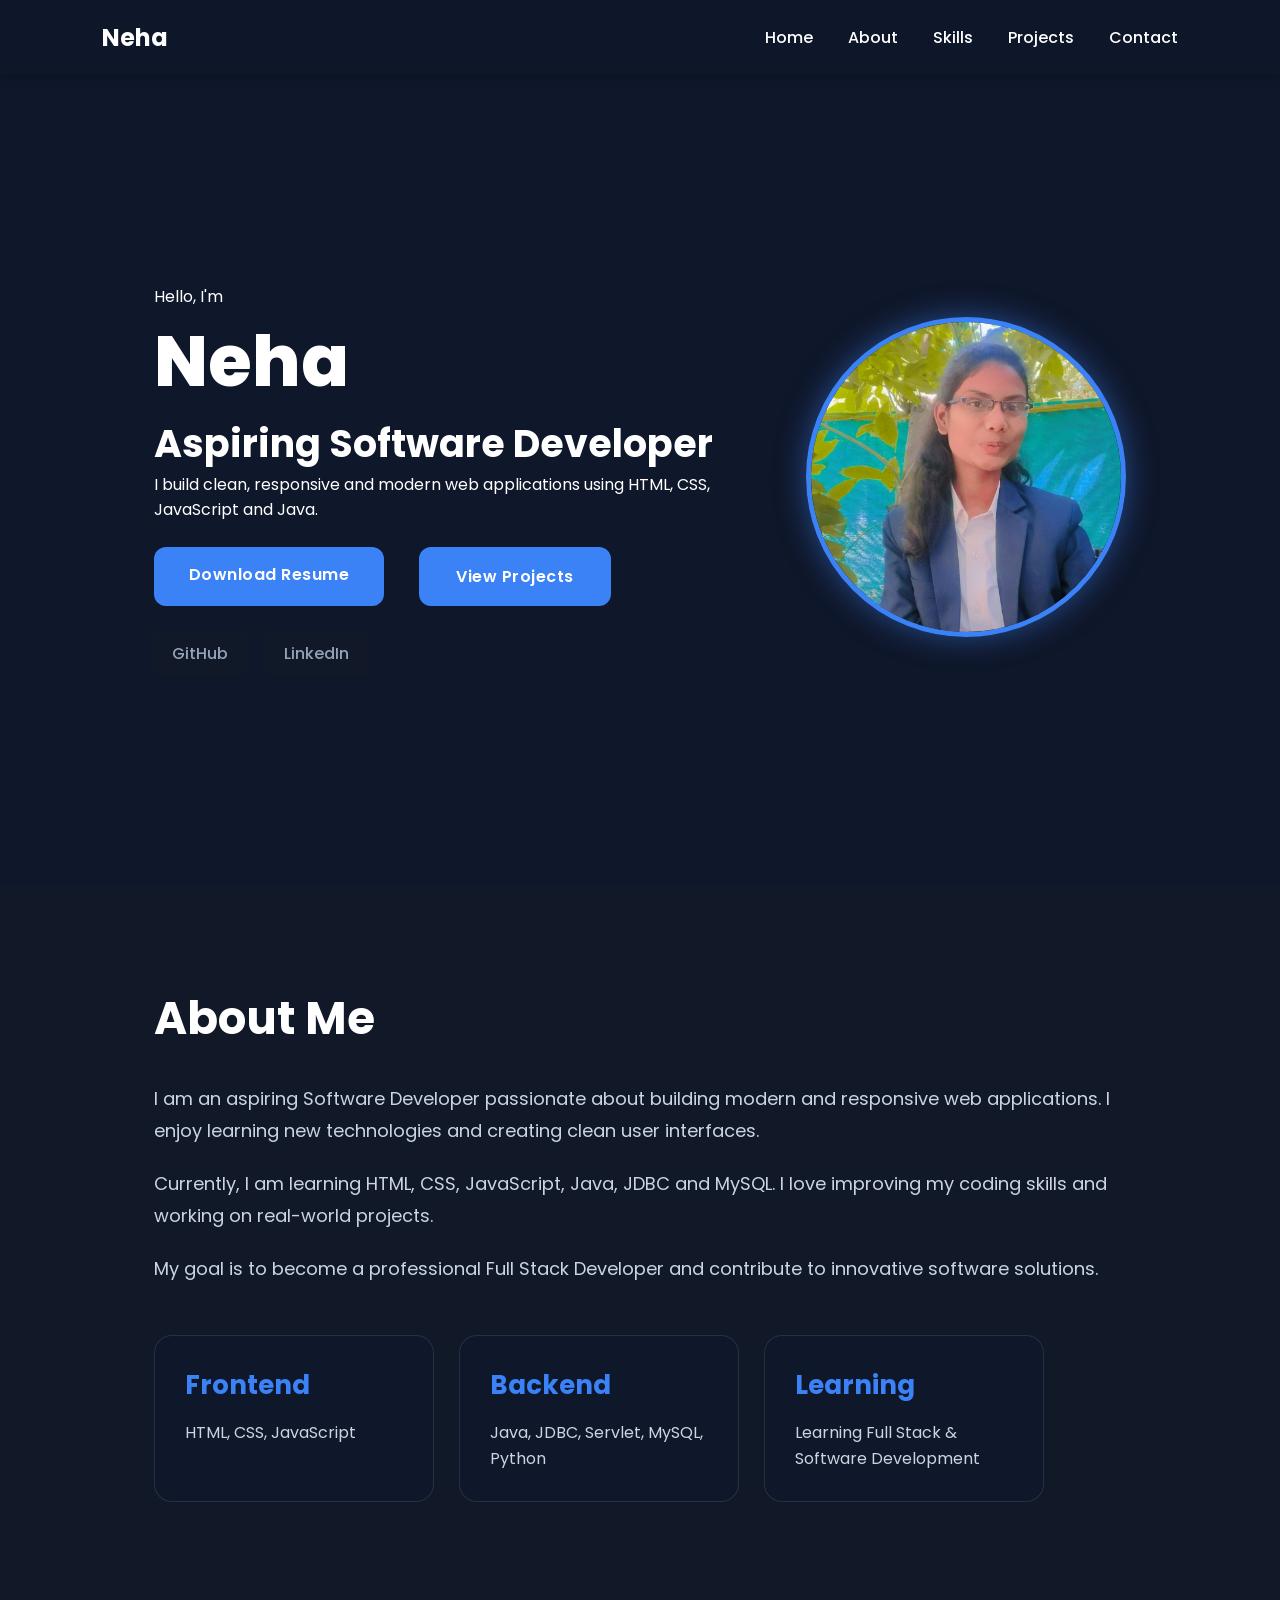
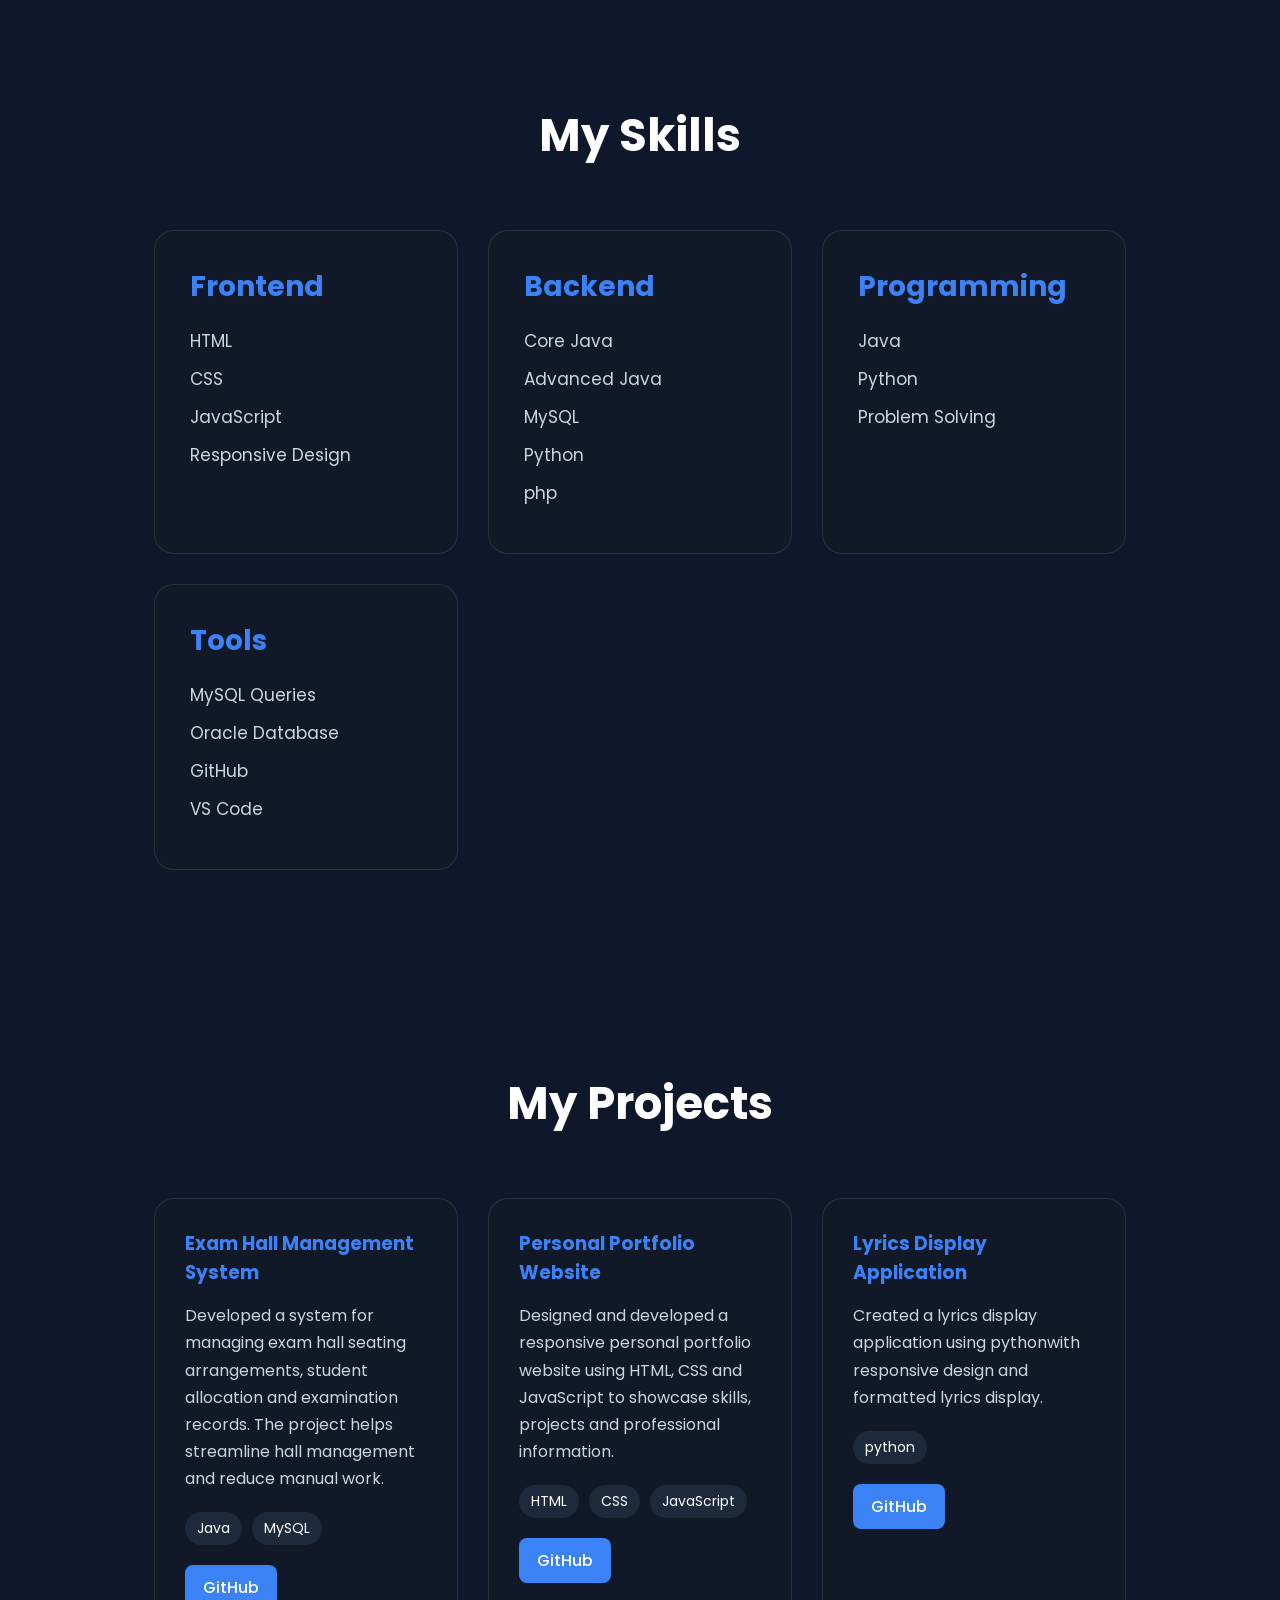
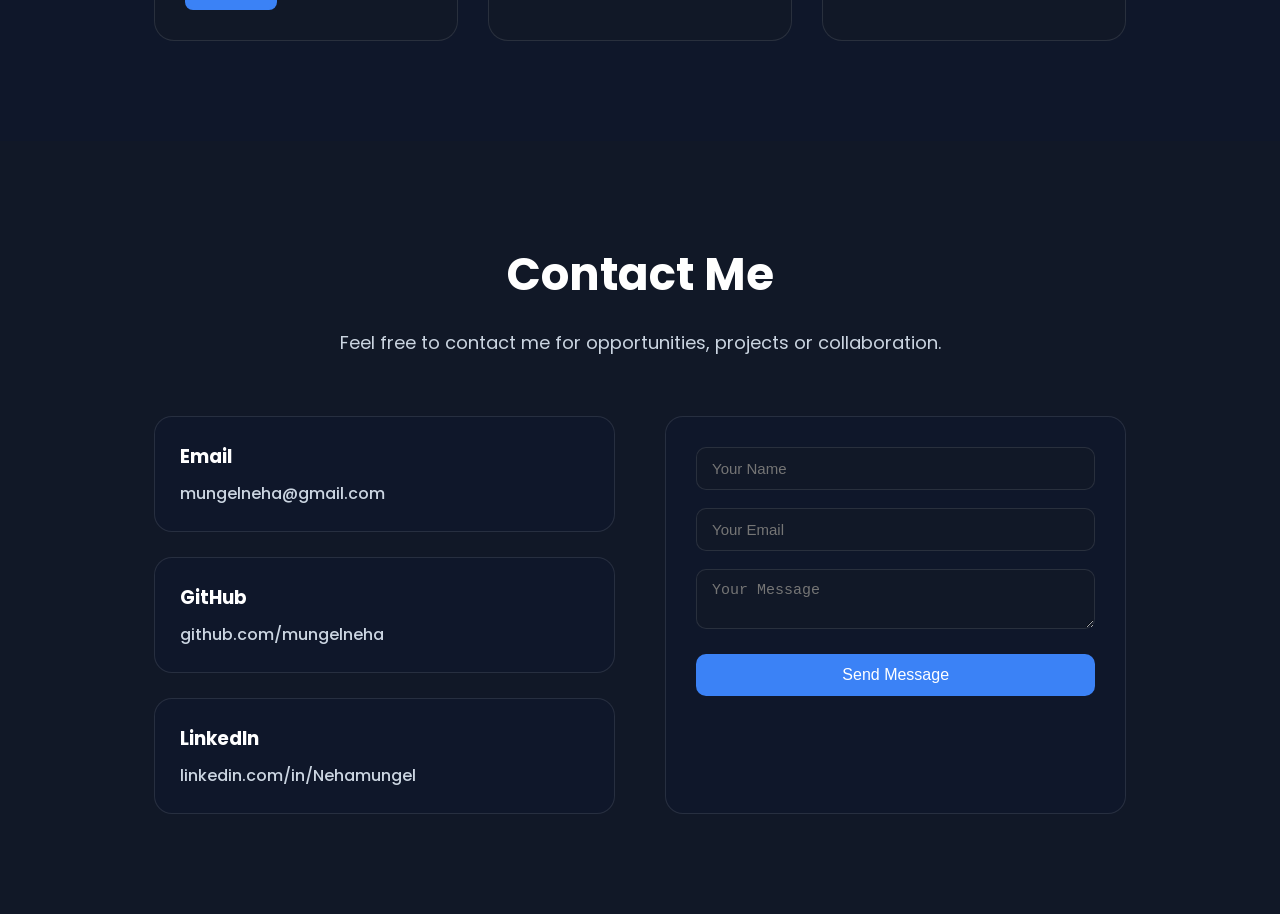
<file: index.html>
<!DOCTYPE html>
<html lang="en">
<head>
    <meta charset="UTF-8">
    <meta name="viewport" content="width=device-width, initial-scale=1.0">
    <title>Neha portfolio</title>
    <link rel="stylesheet" href="style.css">
    <link href="https://fonts.googleapis.com/css2?family=Poppins:wght@300;400;500;600;700;800&display=swap" rel="stylesheet">
    <script src="script.js"></script>
</head>
<body>
    <nav>
        <h1><span>Neha</span></h1>

        <ul>
            <li><a href="#home">Home</a></li>
            <li><a href="#about">About</a></li>
            <li><a href="#skills">Skills</a></li>
            <li><a href="#projects">Projects</a></li>
            <li><a href="#contact">Contact</a></li>
        </ul>
    </nav>
   <section class="hero"id="home">

    <div class="hero-text">

        <p class="intro">Hello, I'm</p>

        <h1>Neha</h1>

        <h2>Aspiring Software Developer</h2>

        <p class="desc">
            I build clean, responsive and modern web applications using HTML, CSS, JavaScript and Java.
        </p>

        <div class="hero-buttons">

            <a href="Resume.pdf" download class="btn">

                Download Resume

            </a>

            <a href="#projects" class="btn btn-outline">

                View Projects

            </a>

        </div>

       <div class="social-icons">

            <a href="https://github.com/mungelneha" target="_blank">
            GitHub
            </a>

            <a href="https://www.linkedin.com/in/Nehamungel" target="_blank">
             LinkedIn
            </a>

        </div>

    </div>

    <div class="hero-image">

        <img src="profile.jpeg" alt="Profile Image">

    </div>

</section>
</section>

<section class="about" id="about">

    <div class="about-container">

        <div class="about-text">

            <h2>About Me</h2>

            <p>
                I am an aspiring Software Developer passionate about building
                modern and responsive web applications.
                I enjoy learning new technologies and creating clean user interfaces.
            </p>

            <p>
                Currently, I am learning HTML, CSS, JavaScript, Java, JDBC and MySQL.
                I love improving my coding skills and working on real-world projects.
            </p>

            <p>
                My goal is to become a professional Full Stack Developer
                and contribute to innovative software solutions.
            </p>

        </div>

        <div class="about-cards">

            <div class="about-card">

                <h3>Frontend</h3>

                <span>HTML, CSS, JavaScript</span>

            </div>

            <div class="about-card">

                <h3>Backend</h3>

                <span>Java, JDBC, Servlet, MySQL, Python</span>

            </div>

            <div class="about-card">

                <h3>Learning</h3>

                <span>Learning

                    Full Stack & Software Development
                </span>

            </div>

        </div>

    </div>

</section>
<section class="skills" id="skills">

    <h2>My Skills</h2>

    <div class="skills-container">

        <!-- FRONTEND -->

        <div class="skill-card">

            <h3>Frontend</h3>

            <p>HTML</p>
            <p>CSS</p>
            <p>JavaScript</p>
            <p>Responsive Design</p>

        </div>

        <!-- BACKEND -->

        <div class="skill-card">

            <h3>Backend</h3>

            <p>Core Java</p>
            <p>Advanced Java</p>
            <p>MySQL</p>
            <p>Python</p>
            <p>php</p>

        </div>

        <!-- PROGRAMMING -->

        <div class="skill-card">

            <h3>Programming</h3>

            <p>Java</p>
            <p>Python</p>
            <p>Problem Solving</p>

        </div>

        <!-- TOOLS -->

        <div class="skill-card">

            <h3>Tools</h3>

            <p>MySQL Queries</p>
            <p>Oracle Database</p>
            <p>GitHub</p>
            <p>VS Code</p>

        </div>

    </div>

</section>
<section class="projects" id="projects">

    <h2>My Projects</h2>

    <div class="projects-container">

        <!-- Project 1 -->

        <div class="project-card">

            <h3>Exam Hall Management System</h3>

            <p>
                Developed a system for managing exam hall seating arrangements,
                student allocation and examination records. The project helps
                streamline hall management and reduce manual work.
            </p>

            <div class="tech-stack">
                <span>Java</span>
                <span>MySQL</span>
            </div>

            <div class="project-links">
                <a href="https://github.com/mungelneha/exam-hall-seating-allocation-system" target="_blank">GitHub</a>
            </div>
        </div>

        <!-- Project 2 -->

        <div class="project-card">

            <h3>Personal Portfolio Website</h3>

            <p>
                Designed and developed a responsive personal portfolio website
                using HTML, CSS and JavaScript to showcase skills, projects
                and professional information.
            </p>

            <div class="tech-stack">
                <span>HTML</span>
                <span>CSS</span>
                <span>JavaScript</span>
            </div>

            <div class="project-links">
                <a href="https://github.com/mungelneha/portfolio" target="_blank">GitHub</a>
            </div>

        </div>

        <!-- Project 3 -->

        <div class="project-card">

            <h3>Lyrics Display Application</h3>

            <p>
                Created a lyrics display application using pythonwith responsive design and formatted lyrics display.
            </p>

            <div class="tech-stack">
                <span>python</span>
                
            </div>

            <div class="project-links">
                <a href="https://github.com/mungelneha/lyrics" target="_blank">GitHub</a>
            </div>

        </div>

    </div>

</section>
<section class="contact" id="contact">

    <h2>Contact Me</h2>

    <p class="contact-text">
        Feel free to contact me for opportunities, projects or collaboration.
    </p>

    <div class="contact-container">

        <!-- CONTACT INFO -->
        <div class="contact-info">

            <div class="contact-box">
                <h3>Email</h3>
                <a href="mailto:mungelneha@gmail.com">
                    mungelneha@gmail.com
                </a>
            </div>

            <div class="contact-box">
                <h3>GitHub</h3>
                <a href="https://github.com/mungelneha" target="_blank">
                    github.com/mungelneha
                </a>
            </div>

            <div class="contact-box">
                <h3>LinkedIn</h3>
                <a href="https://linkedin.com/in/Nehamungel" target="_blank">
                    linkedin.com/in/Nehamungel
                </a>
            </div>

        </div>

        <!-- CONTACT FORM -->
        <form class="contact-form" id="contact-form">

            <input type="text" name="from_name" placeholder="Your Name" required>

            <input type="email" name="from_email" placeholder="Your Email" required>

            <textarea name="message" placeholder="Your Message" required></textarea>

            <button type="submit">Send Message</button>

        </form>

    </div>

</section>
</body>
<script src="https://cdn.emailjs.com/dist/email.min.js"></script>
<script src="script.js"></script>
</html>
</file>
<file: style.css>
*{
  margin:0;
  padding:0;
  box-sizing:border-box;
}

body{
  font-family:'poppins',sans-serif;
  background:#0f172a;
  color:white;
  margin:0;
  overflow-x:hidden;
}

nav{
    display:flex;
    justify-content:space-between;
    align-items:center;

    padding:20px 8%;

    background:rgba(17, 24, 39, 0.95);
    backdrop-filter: blur(10px);

    position:sticky;
    top:0;

    z-index:1000;

    box-shadow: 0 2px 10px rgba(0,0,0,0.3);
}

ul{
  display:flex;
  gap:35px;
  list-style:none;
}

a{
  color:white;
  text-decoration:none;
  fontsize:16px;
  font-weight:500;
  transition:0.3s;
}

.logo{
    font-size:28px;
    font-weight:700;
    color:#3b82f6;
    letter-spacing:1px;
    cursor:pointer;
}

a::after{
    content:'';
    position:absolute;
    left:0;
    bottom:-5px;

    width:0%;
    height:2px;

    background:#3b82f6;

    transition:0.3s;
}

.hero{
    min-height:100vh;
}

a:hover::after{
    width:100%;
    color:#3b82f6;
}

nav{
    background:rgba(15, 23, 42, 0.7);
    backdrop-filter: blur(12px);
}

@media(max-width:768px){

    nav{
        flex-direction:column;
        gap:15px;
    }

    ul{
        flex-direction:column;
        gap:10px;
        text-align:center;
    }
}

.hero{
    min-height:90vh;

    display:flex;

    justify-content:space-between;

    align-items:center;

    padding:0 12%;

    gap:50px;

}

.hero-image img{

    width:320px;

    height:320px;

    object-fit:cover;

    border-radius:50%;

    border:5px solid #3b82f6;

    box-shadow:0 0 30px rgba(59,130,246,0.5);
}

.hero h1{
    font-size:70px;
    font-weight:800;
    color:white;
}

.hero h1 span{
    color:#3b82f6
}

.hero h2{
    font-size:38px;
}

.hero-buttons{
    display:flex;
    gap:20px;
    margin-top:25px;
}

.btn-outline{
    background:transparent;
    border:2px solid #3b82f6;
}

.btn-outline:hover{
    background:#3b82f6;
}

.social-icons{
    margin-top:25px;
    display:flex;
    gap:20px;
}

.btn{
    display:inline-block;

    padding:15px 35px;

    background:#3b82f6;

    color:white;

    border-radius:12px;

    text-decoration:none;

    font-weight:600;

    transition:0.3s;

    margin-right:15px;

    letter-spacing:0.5px;
}

.social-icons a{
    color:#94a3b8;
    text-decoration:none;
    transition:0.3s;
    background:#111827;
    padding:10px 18px;
}

.social-icons a:hover{
    color:white;
    background:#3b82f6;
}

@media(max-width:768px){
s
    .hero{
        flex-direction:column-reverse;
        text-align:center;
        padding-top:50px;
    }

    .hero-image img{
        width:220px;
    }

    .hero h1{
        font-size:45px;
    }

    .hero-buttons{
        justify-content:center;
    }

    .social-icons{
        justify-content:center;
    }
}

.btn:hover{
    transform:translateY(-5px);
    box-shadow:0 10px 20px rgba(59,130,246,0.4);
}

@keyframes float{

    0%{
        transform:translateY(0px);
    }

    50%{
        transform:translateY(-15px);
    }

    100%{
        transform:translateY(0px);
    }
}

html{
    scroll-behavior:smooth;
}
.projects{
    padding:100px 12%;
    background:#0f172a;
}

.projects h2{
    text-align:center;
    font-size:45px;
    margin-bottom:60px;
    color:white;
}

.projects-container{
    display:grid;
    grid-template-columns:repeat(auto-fit,minmax(300px,1fr));
    gap:30px;
}

.project-card{
    background:#111827;
    padding:30px;
    border-radius:20px;
    border:1px solid rgba(255,255,255,0.1);
    transition:0.3s;
}

.project-card:hover{
    transform:translateY(-10px);
    box-shadow:0 0 25px rgba(59,130,246,0.4);
}

.project-card h3{
    color:#3b82f6;
    margin-bottom:15px;
}

.project-card p{
    color:#cbd5e1;
    line-height:1.7;
    margin-bottom:20px;
}

.tech-stack{
    display:flex;
    flex-wrap:wrap;
    gap:10px;
    margin-bottom:20px;
}

.tech-stack span{
    background:#1e293b;
    color:white;
    padding:6px 12px;
    border-radius:20px;
    font-size:14px;
}

.project-links a{
    text-decoration:none;
    color:white;
    background:#3b82f6;
    padding:10px 18px;
    border-radius:8px;
    display:inline-block;
    transition:0.3s;
}

.project-links a:hover{
    background:#2563eb;
}

html{
    scroll-behavior:smooth;
}

.about{

    padding:100px 12%;

    background:#111827;
}

.about-container{

    max-width:1200px;

    margin:auto;
}

.about-text h2{

    font-size:45px;

    margin-bottom:30px;

    color:white;
}

.about-text p{

    font-size:18px;

    line-height:1.8;

    color:#cbd5e1;

    margin-bottom:20px;
}

.about-cards{

    display:flex;

    gap:25px;

    margin-top:50px;

    flex-wrap:wrap;
}

.about-card{

    background:#0f172a;

    padding:30px;

    width:280px;

    border-radius:18px;

    transition:0.3s;

    border:1px solid rgba(255,255,255,0.1);
}

.about-card:hover{

    transform:translateY(-10px);

    box-shadow:0 0 25px rgba(59,130,246,0.4);
}

.about-card h3{

    font-size:26px;

    color:#3b82f6;

    margin-bottom:15px;
}

.about-card span{

    color:#cbd5e1;

    line-height:1.6;
}

@media(max-width:768px){

    .about-text h2{
        font-size:35px;
    }

    .about-text p{
        font-size:16px;
    }

    .about-cards{
        justify-content:center;
    }
}

.skills{

    padding:100px 12%;

    background:#0f172a;
}

.skills h2{

    text-align:center;

    font-size:45px;

    margin-bottom:60px;

    color:white;
}

.skills-container{

    display:grid;

    grid-template-columns:repeat(auto-fit,minmax(250px,1fr));

    gap:30px;
}

.skill-card{

    background:#111827;

    padding:35px;

    border-radius:20px;

    transition:0.3s;

    border:1px solid rgba(255,255,255,0.1);
}

.skill-card:hover{

    transform:translateY(-10px);

    box-shadow:0 0 25px rgba(59,130,246,0.4);
}

.skill-card h3{

    font-size:28px;

    color:#3b82f6;

    margin-bottom:20px;
}

.skill-card p{

    color:#cbd5e1;

    margin-bottom:12px;

    font-size:17px;
}

@media(max-width:768px){

    .skills h2{
        font-size:35px;
    }
}

.contact{
    padding:100px 12%;
    background:#111827;
}

.contact h2{
    text-align:center;
    font-size:45px;
    margin-bottom:20px;
    color:white;
}

.contact-text{
    text-align:center;
    color:#cbd5e1;
    margin-bottom:60px;
    font-size:18px;
}

.contact-container{
    display:grid;
    grid-template-columns:1fr 1fr;
    gap:50px;
}

/* INFO SECTION */
.contact-info{
    display:flex;
    flex-direction:column;
    gap:25px;
}

.contact-box{
    background:#0f172a;
    padding:25px;
    border-radius:18px;
    border:1px solid rgba(255,255,255,0.1);
    transition:0.3s;
}

.contact-box:hover{
    transform:translateY(-8px);
    box-shadow:0 0 20px rgba(59,130,246,0.4);
}

.contact-box h3{
    color:#ffffff;
    margin-bottom:10px;
}

.contact-box p,
.contact-box a{
    color:#cbd5e1;
    text-decoration:none;
}

/* FORM SECTION */
.contact-form{
    background:#0f172a;
    padding:30px;
    border-radius:18px;
    border:1px solid rgba(255,255,255,0.1);
}

.contact-form input,
.contact-form textarea{
    width:100%;
    padding:12px 15px;
    margin-bottom:18px;
    border-radius:10px;
    border:1px solid rgba(255,255,255,0.1);
    background:#111827;
    color:white;
    font-size:15px;
    outline:none;
    transition:0.3s;
}

.contact-form input:focus,
.contact-form textarea:focus{
    border-color:#3b82f6;
    box-shadow:0 0 10px rgba(59,130,246,0.3);
}

.contact-form button{
    width:100%;
    padding:12px;
    border:none;
    border-radius:10px;
    background:#3b82f6;
    color:white;
    font-size:16px;
    cursor:pointer;
    transition:0.3s;
}

.contact-form button:hover{
    background:#2563eb;
    transform:translateY(-2px);
}

/* RESPONSIVE */
@media (max-width:768px){
    .contact-container{
        grid-template-columns:1fr;
    }

    .contact{
        padding:80px 6%;
    }

    .contact h2{
        font-size:35px;
    }
}
</file>
